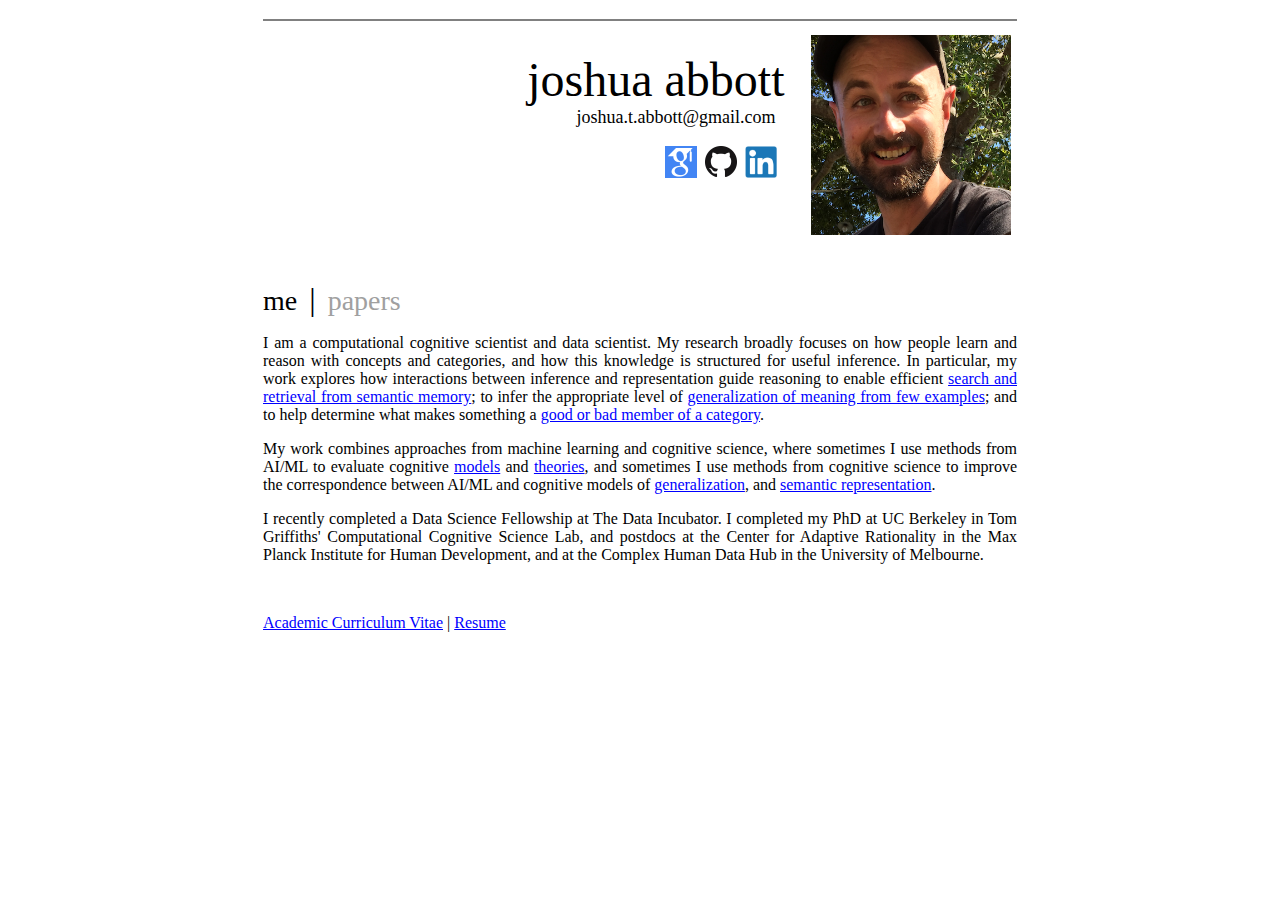
<file: index.html>
<html> 
<head> 
<title>josh abbott</title>
<link REL="stylesheet" TYPE="text/css" href="style.css" />
</head> 
<body vlink="blue" alink="blue" link="blue">

<!-- image / name and addy -->

<table width="760px" align="center" border=0>
	<tr>
		<td>			
<hr noshade>
<table width="100%" align="left" cellspacing="3" cellpadding="3" border=0>
	<tr>
		<td align="right" width="70%">
			<p style="text-align:right;">
			<font style="font-size:48px;font-family:avenir;">joshua abbott</font><br>
			<font style="font-size:18px;">joshua.t.abbott@gmail.com &nbsp;</font><br><br>

<a href="http://scholar.google.com/citations?user=zLjnC5MAAAAJ" target="_blank"> <img height="32" width="32" src="imgs/google-scholar-icon-1.png"></a>&nbsp;  
<a href="https://github.com/joshabbott" target="_blank"> <img height="32" width="32" src="imgs/GitHub-Mark-64px.png"></a>&nbsp; 
<a href="https://www.linkedin.com/in/joshua-t-abbott/" target="_blank"> <img height="32" width="32" src="imgs/linkedinicon.png"></a>&nbsp;&nbsp;
<br>
<br>
<br>


<!-- 			<a target="_blank" href="https://psychologicalsciences.unimelb.edu.au/research/hubs/chdh">Complex Human Data Hub</a>  <br>
			<a target="_blank" href="https://psychologicalsciences.unimelb.edu.au">Melbourne School of Psychological Sciences</a>  <br>
			<a target="_blank" href="https://goo.gl/maps/q6VGXUNfprT6rHFD6">614 Redmond Barry Building</a>  <br>
			<a target="_blank" href="https://www.unimelb.edu.au/">University of Melbourne</a>  <br> -->

			</p>
		</td>
		<td align="right">
			<a title="wheres the meesh?"><img align="right" height="200" width="200" src="imgs/joshabbott.png"></a>
		</td>
	</tr>
</table>
		</td>
	</tr>
		
	<tr>
		<td>
		
		<br>
		<br>
		<!-- ** MAIN CONTENT ** -->
		<span class="heading-selected"><a href="index.html">me</a></span> <font style="font-size:32px">&nbsp;|&nbsp;</font>
		<!-- <span class="heading-main"><a href="research.html">research</a></span> <font style="font-size:32px">&nbsp;|&nbsp;</font> -->
		<span class="heading-main"><a href="papers.html">papers</a></span> 
<br>

<p>
<!-- I am currently a postdoctoral research fellow in cognitive science at the University of Melbourne.
My research has focused on building computational models of higher-level cognition. In particular, I explore how people learn and reason with concepts and categories. -->

<!-- I am a computational cognitive scientist with expertise in user/behavior modeling, Bayesian statistics, categorization, and language modeling. I use theory and large-scale experiments from psychological sciences to build better machine learning models for recommendation and computer vision systems that behave more like people do.
 -->
 I am a computational cognitive scientist and data scientist. My research broadly focuses on how people learn and reason with concepts and categories, and how this knowledge is structured for useful inference. In particular, my work explores how interactions between inference and representation guide reasoning to enable efficient <a href="http://cocosci.princeton.edu/josh/papers/RandomWalksOptimalForaging.pdf" target="_blank">search and retrieval from semantic memory</a>; to infer the appropriate level of <a href="https://cocosci.princeton.edu/josh/papers/cogsci2012_wordnet.pdf" target="_blank">generalization of meaning from few examples</a>; and to help determine what makes something a <a href="https://cocosci.princeton.edu/josh/papers/PNAS-2016-Abbott-11178-83.pdf" target="_blank">good or bad member of a category</a>. 
</p><p>
 My work combines approaches from machine learning and cognitive science, where sometimes I use methods from AI/ML to evaluate cognitive <a href="https://cocosci.princeton.edu/papers/BourginAbbottGriffiths_2020.pdf" target="_blank">models</a> and <a href="https://cocosci.princeton.edu/josh/papers/griffiths-largeimagedatabases-topics2016.pdf" target="_blank">theories</a>, and sometimes I use methods from cognitive science to improve the correspondence between AI/ML and cognitive models of <a href="https://cocosci.princeton.edu/josh/papers/jia_visuallygrounded_nips2013.pdf" target="_blank">generalization</a>, and <a href="https://cocosci.princeton.edu/papers/Peterson_et_al-2018-Cognitive_Science.pdf" target="_blank">semantic representation</a>.
</p><p>
I recently completed a Data Science Fellowship at The Data Incubator. I completed my PhD at UC Berkeley in Tom Griffiths' Computational Cognitive Science Lab, and postdocs at the Center for Adaptive Rationality in the Max Planck Institute for Human Development, and at the Complex Human Data Hub in the University of Melbourne.	

 </p>


<br>
<p>
<a href="joshabbott-CV.pdf" target="_blank">Academic Curriculum Vitae</a> | <a href="JoshAbbott-Resume.pdf" target="_blank">Resume</a> 
<!-- | <a href="http://scholar.google.com/citations?user=zLjnC5MAAAAJ" target="_blank">Google Scholar</a> | <a href="https://github.com/joshabbott" target="_blank">GitHub</a> | <a href="https://www.linkedin.com/in/joshua-t-abbott/" target="_blank">LinkedIn</a>
 -->
<br>
</p>


		<!-- ** END MAIN CONTENT ** -->
		<br>
		</td>
	</tr>
</table>


</body>
</html>
</file>
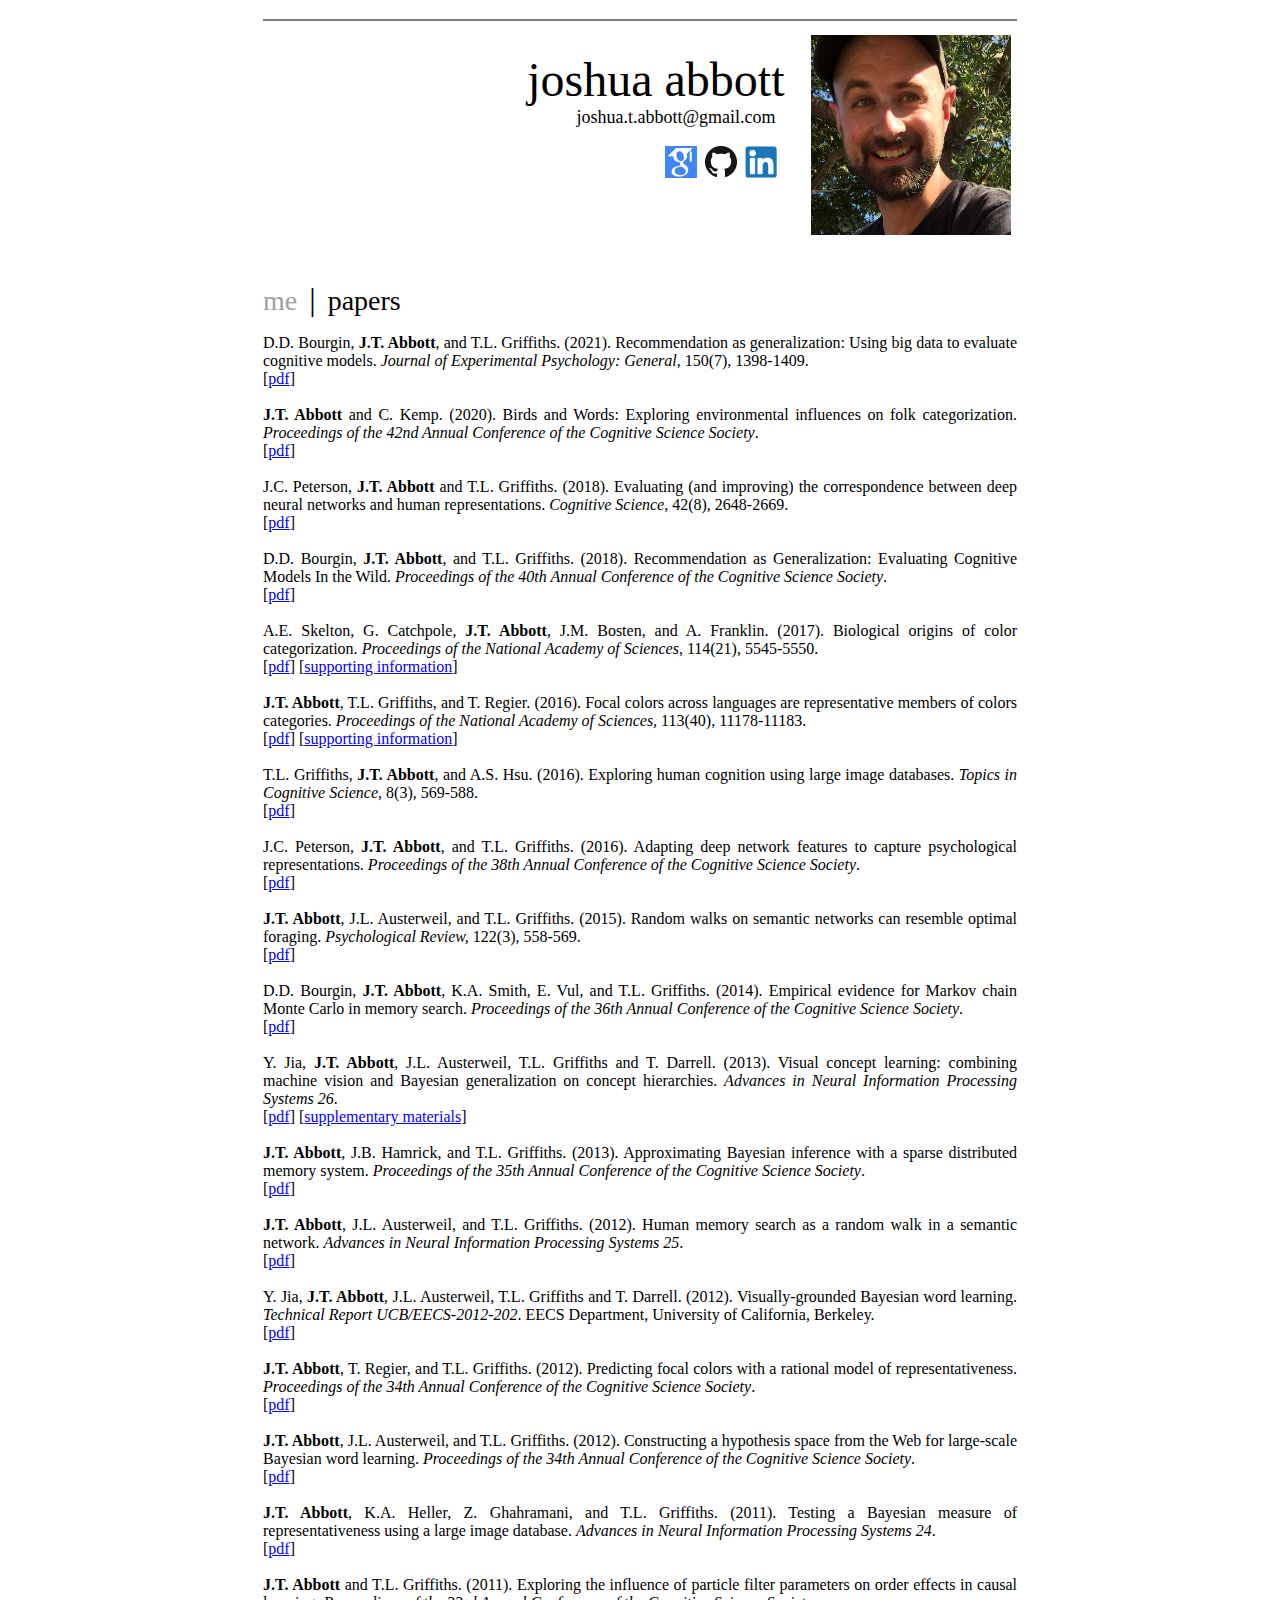
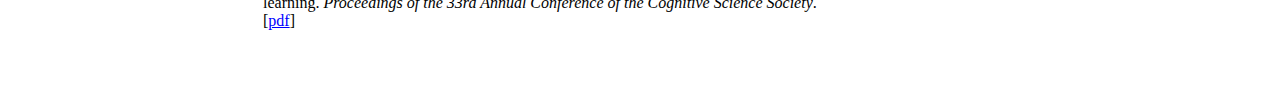
<file: papers.html>
<html> 
<head> 
<title>josh abbott</title>
<link REL="stylesheet" TYPE="text/css" href="style.css" />
</head> 
<body vlink="blue" alink="blue" link="blue">

<!-- image / name and addy -->

<table width="760px" align="center" border=0>
	<tr>
		<td>			
<hr noshade>
<table width="100%" align="left" cellspacing="3" cellpadding="3" border=0>
	<tr>
		<td align="right" width="70%">
			<p style="text-align:right;">
			<font style="font-size:48px;font-family:avenir;">joshua abbott</font><br>
			<font style="font-size:18px;">joshua.t.abbott@gmail.com &nbsp;</font><br><br>

<a href="http://scholar.google.com/citations?user=zLjnC5MAAAAJ" target="_blank"> <img height="32" width="32" src="imgs/google-scholar-icon-1.png"></a>&nbsp;  
<a href="https://github.com/joshabbott" target="_blank"> <img height="32" width="32" src="imgs/GitHub-Mark-64px.png"></a>&nbsp; 
<a href="https://www.linkedin.com/in/joshua-t-abbott/" target="_blank"> <img height="32" width="32" src="imgs/linkedinicon.png"></a>&nbsp;&nbsp;
<br>
<br>
<br>
<!-- 			<font style="font-size:40px;font-family:avenir;">joshua abbott</font><br>
			<font style="font-size:14px;">joshua.t.abbott@gmail.com &nbsp;</font><br><br>

			<a target="_blank" href="https://psychologicalsciences.unimelb.edu.au/research/hubs/chdh">Complex Human Data Hub</a>  <br>
			<a target="_blank" href="https://psychologicalsciences.unimelb.edu.au">Melbourne School of Psychological Sciences</a>  <br>
			<a target="_blank" href="https://goo.gl/maps/q6VGXUNfprT6rHFD6">614 Redmond Barry Building</a>  <br>
			<a target="_blank" href="https://www.unimelb.edu.au/">University of Melbourne</a>  <br> -->
			</p>
		</td>
		<td align="right">
			<a title="wheres the meesh?"><img align="right" height="200" width="200" src="imgs/joshabbott.png"></a>		
		</td>
	</tr>
</table>
		</td>
	</tr>
		
	<tr>
		<td>
		
		<br>
		<br>
		<!-- ** MAIN CONTENT ** -->
		<span class="heading-main"><a href="index.html">me</a></span> <font style="font-size:32px">&nbsp;|&nbsp;</font>
		<!-- <span class="heading-main"><a href="research.html">research</a></span> <font style="font-size:32px">&nbsp;|&nbsp;</font> -->
		<span class="heading-selected"><a href="papers.html">papers</a></span> 
		<!-- <span class="heading-main"><a href="index.php?q=presentations">presentations</a></span> -->
<p>
D.D. Bourgin, <b>J.T. Abbott</b>, and T.L. Griffiths. (2021). Recommendation as generalization: Using big data to evaluate cognitive models. <i>Journal of Experimental Psychology: General</i>, 150(7), 1398-1409.
<br>
[<a href="https://cocosci.princeton.edu/papers/BourginAbbottGriffiths_2020.pdf" target="_blank">pdf</a>]
<br>
<br>
<b>J.T. Abbott</b> and C. Kemp. (2020). Birds and Words: Exploring environmental influences on folk categorization. <i>Proceedings of the 42nd Annual Conference of the Cognitive Science Society</i>.
<br>
[<a href="https://joshabbott.github.io/papers/cogsci2020_final.pdf" target="_blank">pdf</a>]
<br>
<br>
J.C. Peterson, <b>J.T. Abbott</b> and T.L. Griffiths. (2018). Evaluating (and improving) the correspondence between deep neural networks and human representations. <i>Cognitive Science</i>, 42(8), 2648-2669.
<br>
[<a href="http://cocosci.princeton.edu/papers/Peterson_et_al-2018-Cognitive_Science.pdf" target="_blank">pdf</a>]
<br>
<br>
D.D. Bourgin, <b>J.T. Abbott</b>, and T.L. Griffiths. (2018). Recommendation as Generalization: Evaluating
Cognitive Models In the Wild. <i>Proceedings of the 40th Annual Conference of the Cognitive Science Society</i>.
<br>
[<a href="http://cocosci.princeton.edu/papers/bourginCogsci.pdf" target="_blank">pdf</a>]
<br>
<br>
A.E. Skelton, G. Catchpole, <b>J.T. Abbott</b>, J.M. Bosten, and A. Franklin. (2017). Biological origins of color categorization. <i>Proceedings of the National Academy of Sciences</i>, 114(21), 5545-5550.
<br>
[<a href="http://cocosci.princeton.edu/josh/papers/PNAS-2017-Skelton-5545-50.pdf" target="_blank">pdf</a>]
[<a href="http://cocosci.princeton.edu/josh/papers/pnas.201612881SI.pdf" target="_blank">supporting information</a>]
<br>
<br>
<b>J.T. Abbott</b>, T.L. Griffiths, and T. Regier. (2016). Focal colors across languages are representative members of colors categories. <i>Proceedings of the National Academy of Sciences,</i> 113(40), 11178-11183. 
<br>
<!-- [<a href="http://www.pnas.org/content/early/2016/09/15/1513298113" target="_blank">abstract</a>] -->
[<a href="http://cocosci.princeton.edu/josh/papers/PNAS-2016-Abbott-11178-83.pdf" target="_blank">pdf</a>]
[<a href="http://cocosci.princeton.edu/josh/papers/abbott_pnas2016_focalcolors_suppinfo.pdf" target="_blank">supporting information</a>]
<br>
<br>
T.L. Griffiths, <b>J.T. Abbott</b>, and A.S. Hsu. (2016). Exploring human cognition using large image databases. <i>Topics in Cognitive Science,</i> 8(3), 569-588. 
<br>
[<a href="http://cocosci.princeton.edu/josh/papers/griffiths-largeimagedatabases-topics2016.pdf" target="_blank">pdf</a>]
<br>
<br>
J.C. Peterson, <b>J.T. Abbott</b>, and T.L. Griffiths. (2016). Adapting deep network features to capture psychological representations. 
<i>Proceedings of the 38th Annual Conference of the Cognitive Science Society</i>.
<br>
[<a href="http://cocosci.princeton.edu/josh/papers/cogsci16_dnn_similarity.pdf" target="_blank">pdf</a>]
<br>
<br>
<b>J.T. Abbott</b>, J.L. Austerweil, and T.L. Griffiths. (2015). Random walks on semantic networks can resemble optimal foraging.
<i>Psychological Review,</i> 122(3), 558-569.
<br>
[<a href="http://cocosci.princeton.edu/josh/papers/RandomWalksOptimalForaging.pdf" target="_blank">pdf</a>]
<br>
<br>
D.D. Bourgin, <b>J.T. Abbott</b>, K.A. Smith, E. Vul, and T.L. Griffiths. (2014). Empirical evidence for Markov chain Monte Carlo
in memory search. <i>Proceedings of the 36th Annual Conference of the Cognitive Science Society</i>.
<br>
[<a href="http://cocosci.princeton.edu/josh/papers/bourgin_mcmc_cogsci2014.pdf" target="_blank">pdf</a>]
<br>
<br>
Y. Jia, <b>J.T. Abbott</b>, J.L. Austerweil, T.L. Griffiths and T. Darrell. (2013). Visual concept learning: combining 
machine vision and Bayesian generalization on concept hierarchies.  <i>Advances in Neural Information 
Processing Systems 26</i>. 
<br>
[<a href="http://cocosci.princeton.edu/josh/papers/jia_visuallygrounded_nips2013.pdf" target="_blank">pdf</a>]
[<a href="http://cocosci.princeton.edu/josh/papers/jia_supp_nips2013.pdf" target="_blank">supplementary materials</a>]
<br>
<br>
<b>J.T. Abbott</b>, J.B. Hamrick, and T.L. Griffiths. (2013). Approximating Bayesian inference with a sparse distributed 
memory system. <i>Proceedings of the 35th Annual Conference of the Cognitive Science Society</i>.
<br>
[<a href="http://cocosci.princeton.edu/josh/papers/abbott_cogsci2013_sdm.pdf" target="_blank">pdf</a>]
<br>
<br>
<b>J.T. Abbott</b>, J.L. Austerweil, and T.L. Griffiths. (2012). Human memory search as a random walk in a semantic
network. <i>Advances in Neural Information Processing Systems 25</i>.
<br>
[<a href="http://cocosci.princeton.edu/josh/papers/abbott_nips2012_randomWalk.pdf" target="_blank">pdf</a>]
<br>
<br>
Y. Jia, <b>J.T. Abbott</b>, J.L. Austerweil, T.L. Griffiths and T. Darrell. (2012). Visually-grounded Bayesian word learning. 
<i>Technical Report UCB/EECS-2012-202</i>. EECS Department, University of California, Berkeley.
<br>
[<a href="http://www.eecs.berkeley.edu/Pubs/TechRpts/2012/EECS-2012-202.pdf" target="_blank">pdf</a>]
<br>
<br>	
<b>J.T. Abbott</b>, T. Regier, and T.L. Griffiths. (2012). Predicting focal colors with a 
rational model of representativeness. <i>Proceedings of the 34th Annual Conference of the Cognitive
Science Society</i>. <br>
[<a href="http://cocosci.princeton.edu/josh/papers/cogsci2012_colorFoci.pdf" target="_blank">pdf</a>] 
<br>
<br>
<b>J.T. Abbott</b>, J.L. Austerweil, and T.L. Griffiths. (2012). Constructing a hypothesis space
from the Web for large-scale Bayesian word learning. <i>Proceedings of the 34th Annual Conference of the Cognitive
Science Society</i>. <br>
[<a href="http://cocosci.princeton.edu/josh/papers/cogsci2012_wordnet.pdf" target="_blank">pdf</a>] 
<br>
<br>
<b>J.T. Abbott</b>, K.A. Heller, Z. Ghahramani, and T.L. Griffiths. (2011). Testing a Bayesian measure 
of representativeness using a large image database. <i>Advances in Neural Information Processing Systems 24</i>.
<br>
[<a href="http://cocosci.princeton.edu/josh/papers/rep_sets.pdf" target="_blank">pdf</a>]
<br>
<br>
<b>J.T. Abbott</b> and T.L. Griffiths. (2011). Exploring the influence of particle filter parameters 
on order effects in causal learning. <i>Proceedings of the 33rd Annual Conference of the Cognitive
Science Society</i>.<br>
[<a href="http://cocosci.princeton.edu/josh/papers/cogsci2011_pfOrderEffects.pdf" target="_blank">pdf</a>] 
<br>
<br>
</p>


		<!-- ** END MAIN CONTENT ** -->
		<br>
		</td>
	</tr>
</table>


</body>
</html>
</file>
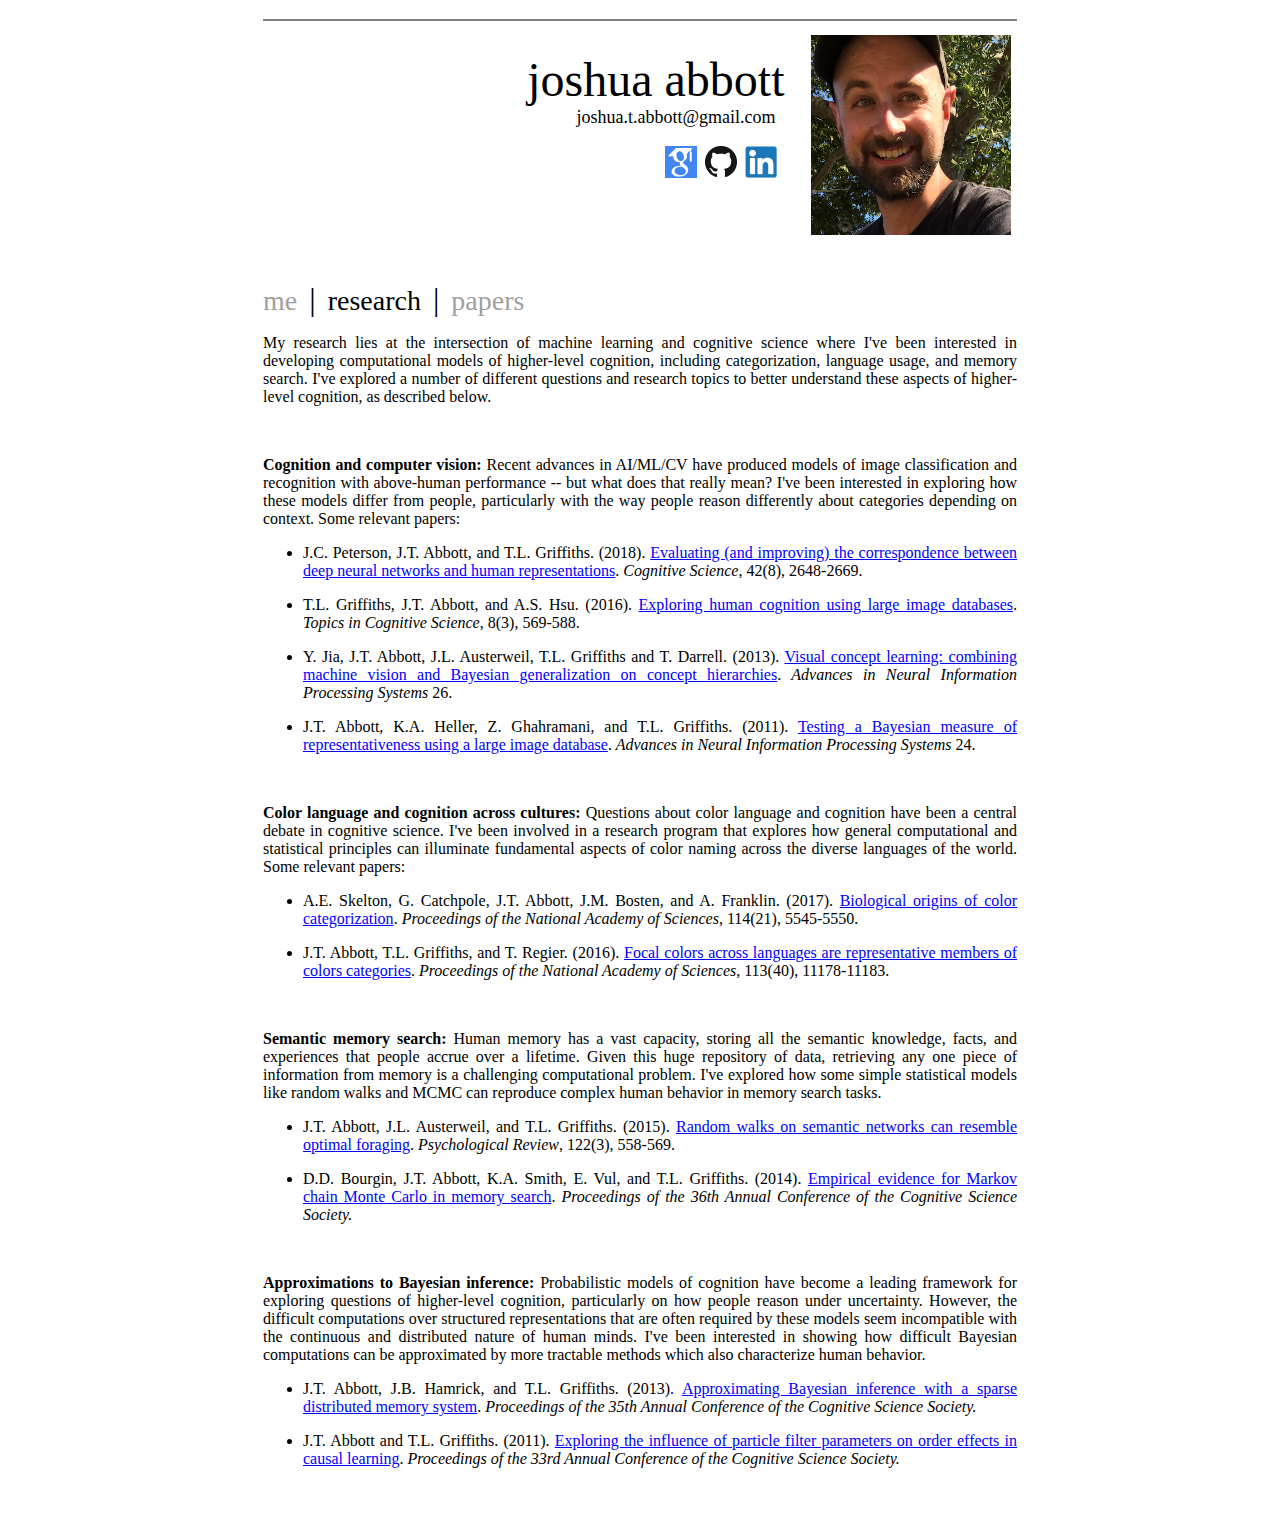
<file: research.html>
<html> 
<head> 
<title>josh abbott</title>
<link REL="stylesheet" TYPE="text/css" href="style.css" />
</head> 
<body vlink="blue" alink="blue" link="blue">

<!-- image / name and addy -->

<table width="760px" align="center" border=0>
	<tr>
		<td>			
<hr noshade>
<table width="100%" align="left" cellspacing="3" cellpadding="3" border=0>
	<tr>
		<td align="right" width="70%">
			<p style="text-align:right;">
			<font style="font-size:48px;font-family:avenir;">joshua abbott</font><br>
			<font style="font-size:18px;">joshua.t.abbott@gmail.com &nbsp;</font><br><br>

<a href="http://scholar.google.com/citations?user=zLjnC5MAAAAJ" target="_blank"> <img height="32" width="32" src="imgs/google-scholar-icon-1.png"></a>&nbsp;  
<a href="https://github.com/joshabbott" target="_blank"> <img height="32" width="32" src="imgs/GitHub-Mark-64px.png"></a>&nbsp; 
<a href="https://www.linkedin.com/in/joshua-t-abbott/" target="_blank"> <img height="32" width="32" src="imgs/linkedinicon.png"></a>&nbsp;&nbsp;
<br>
<br>
<br>
<!-- 			<font style="font-size:40px;font-family:avenir;">joshua abbott</font><br>
			<font style="font-size:14px;">joshua.t.abbott@gmail.com &nbsp;</font><br><br>

			<a target="_blank" href="https://psychologicalsciences.unimelb.edu.au/research/hubs/chdh">Complex Human Data Hub</a>  <br>
			<a target="_blank" href="https://psychologicalsciences.unimelb.edu.au">Melbourne School of Psychological Sciences</a>  <br>
			<a target="_blank" href="https://goo.gl/maps/q6VGXUNfprT6rHFD6">614 Redmond Barry Building</a>  <br>
			<a target="_blank" href="https://www.unimelb.edu.au/">University of Melbourne</a>  <br> -->
			</p>
		</td>
		<td align="right">
			<a title="wheres the meesh?"><img align="right" height="200" width="200" src="imgs/joshabbott.png"></a>		
		</td>
	</tr>
</table>
		</td>
	</tr>
		
	<tr>
		<td>
		
		<br>
		<br>
		<!-- ** MAIN CONTENT ** -->
		<span class="heading-main"><a href="index.html">me</a></span> <font style="font-size:32px">&nbsp;|&nbsp;</font>
		<span class="heading-selected"><a href="research.html">research</a></span> <font style="font-size:32px">&nbsp;|&nbsp;</font>
		<span class="heading-main"><a href="papers.html">papers</a></span> 

<p>
My research lies at the intersection of machine learning and cognitive science where I've been interested in developing computational models of higher-level cognition, including categorization, language usage, and memory search. I've explored a number of different questions and research topics to better understand these aspects of higher-level cognition, as described below.<br>
</p>
<br>
<p>
	<b>Cognition and computer vision: </b> Recent advances in AI/ML/CV have produced models of image classification and recognition with above-human performance -- but what does that really mean? I've been interested in exploring how these models differ from people, particularly with the way people reason differently about categories depending on context. Some relevant papers:
	<br>
	<ul>	
	<li><p>J.C. Peterson, J.T. Abbott, and T.L. Griffiths. (2018). <a href="http://cocosci.princeton.edu/papers/Peterson_et_al-2018-Cognitive_Science.pdf" target="_blank">Evaluating (and improving) the correspondence between deep neural networks and human representations</a>. <i>Cognitive Science</i>, 42(8), 2648-2669.</p>
	<li><p>T.L. Griffiths, J.T. Abbott, and A.S. Hsu. (2016). <a href="http://cocosci.princeton.edu/josh/papers/griffiths-largeimagedatabases-topics2016.pdf" target="_blank">Exploring human cognition using large image databases</a>. <i>Topics in Cognitive Science</i>, 8(3), 569-588.</p>
	<li><p>Y. Jia, J.T. Abbott, J.L. Austerweil, T.L. Griffiths and T. Darrell. (2013). <a href="http://cocosci.princeton.edu/josh/papers/jia_visuallygrounded_nips2013.pdf" target="_blank">Visual concept learning: combining machine vision and Bayesian generalization on concept hierarchies</a>.<i> Advances in Neural Information Processing Systems</i> 26.</p>
	<li><p>J.T. Abbott, K.A. Heller, Z. Ghahramani, and T.L. Griffiths. (2011). <a href="http://cocosci.princeton.edu/josh/papers/rep_sets.pdf" target="_blank">Testing a Bayesian measure of representativeness using a large image database</a>.<i> Advances in Neural Information Processing Systems</i> 24.</p>
	</ul>
</p>
<br>
<p>
	<b>Color language and cognition across cultures: </b> Questions about color language and cognition have been a central debate in cognitive science. I've been involved in a research program that explores how general computational and statistical principles can illuminate fundamental aspects of color naming across the diverse languages of the world. Some relevant papers:
	<br>
	<ul>
	<li><p>A.E. Skelton, G. Catchpole, J.T. Abbott, J.M. Bosten, and A. Franklin. (2017). <a href="http://cocosci.princeton.edu/josh/papers/PNAS-2017-Skelton-5545-50.pdf" target="_blank">Biological origins of color categorization</a>. <i>Proceedings of the National Academy of Sciences</i>, 114(21), 5545-5550.</p>
	<li><p>J.T. Abbott, T.L. Griffiths, and T. Regier. (2016). <a href="http://cocosci.princeton.edu/josh/papers/PNAS-2016-Abbott-11178-83.pdf" target="_blank">Focal colors across languages are representative members of colors categories</a>. <i>Proceedings of the National Academy of Sciences</i>, 113(40), 11178-11183.</p>
</ul>
</p>
<br>
<p>
	<b>Semantic memory search: </b> Human memory has a vast capacity, storing all the semantic knowledge, facts, and experiences that people accrue over a lifetime. Given this huge repository of data, retrieving any one piece of information from memory is a challenging computational problem. I've explored how some simple statistical models like random walks and MCMC can reproduce complex human behavior in memory search tasks.
	<br>
	<ul>
	<li><p>J.T. Abbott, J.L. Austerweil, and T.L. Griffiths. (2015). <a href="http://cocosci.princeton.edu/josh/papers/RandomWalksOptimalForaging.pdf" target="_blank">Random walks on semantic networks can resemble optimal foraging</a>.<i> Psychological Review</i>, 122(3), 558-569.</p>
	<li><p>D.D. Bourgin, J.T. Abbott, K.A. Smith, E. Vul, and T.L. Griffiths. (2014). <a href="http://cocosci.princeton.edu/josh/papers/bourgin_mcmc_cogsci2014.pdf" target="_blank">Empirical evidence for Markov chain Monte Carlo in memory search</a>. <i>Proceedings of the 36th Annual Conference of the Cognitive Science Society.</i></p>
	</ul>
</p>
<br>
<p>
	<b>Approximations to Bayesian inference: </b> Probabilistic models of cognition have become a leading framework for exploring questions of higher-level cognition, particularly on how people reason under uncertainty.  However, the difficult computations over structured representations that are often required by these models seem incompatible with the continuous and distributed nature of human minds. I've been interested in showing how difficult Bayesian computations can be approximated by more tractable methods which also characterize human behavior.
	<br>
	<ul>
	<li><p>J.T. Abbott, J.B. Hamrick, and T.L. Griffiths. (2013). <a href="http://cocosci.princeton.edu/josh/papers/abbott_cogsci2013_sdm.pdf" target="_blank">Approximating Bayesian inference with a sparse distributed memory system</a>. <i>Proceedings of the 35th Annual Conference of the Cognitive Science Society.</i></p>
	<li><p>J.T. Abbott and T.L. Griffiths. (2011). <a href="http://cocosci.princeton.edu/josh/papers/cogsci2011_pfOrderEffects.pdf" target="_blank">Exploring the influence of particle filter parameters on order effects in causal learning</a>. <i>Proceedings of the 33rd Annual Conference of the Cognitive Science Society.</i></p>
</ul>
</p>


<br>
<!-- <p>
<a href="joshabbott-CV.pdf" target="_blank">Curriculum Vitae</a> | <a href="http://scholar.google.com/citations?user=zLjnC5MAAAAJ" target="_blank">Google Scholar</a>  | <a href="https://www.linkedin.com/in/joshua-t-abbott/" target="_blank">LinkedIn</a>
<br>
</p> -->


		<!-- ** END MAIN CONTENT ** -->
		<br>
		</td>
	</tr>
</table>


</body>
</html>
</file>
<file: style.css>
p { text-align:justify; font-size:16px; font-family:avenir; }
/*
color:#000000; text-align:left; vertical-align:top; */
.heading-selected {font-family:avenir; font-size:28px}
.heading-selected A:link {color:#000000; text-decoration: none}
.heading-selected A:visited {color:#000000; text-decoration: none}
.heading-selected A:active {color:#000000; text-decoration: none}
.heading-selected A:hover {color:#000000; text-decoration: none}

.heading-main {color:#a0a0a0; font-family:avenir; font-size:28px}
.heading-main A:link {color:#a0a0a0; text-decoration: none}
.heading-main A:visited {color:#a0a0a0; text-decoration: none}
.heading-main A:active {color:#000000; text-decoration: none}
.heading-main A:hover {color:#000000; text-decoration: none}

.subheading {font-family:avenir; font-size:20px}
.subheading A:link {color:#000000; text-decoration: none}
.subheading A:visited {color:#000000; text-decoration: none}
.subheading A:active {color:#000000; text-decoration: none}
.subheading A:hover {color:#000000; text-decoration: none}
</file>
